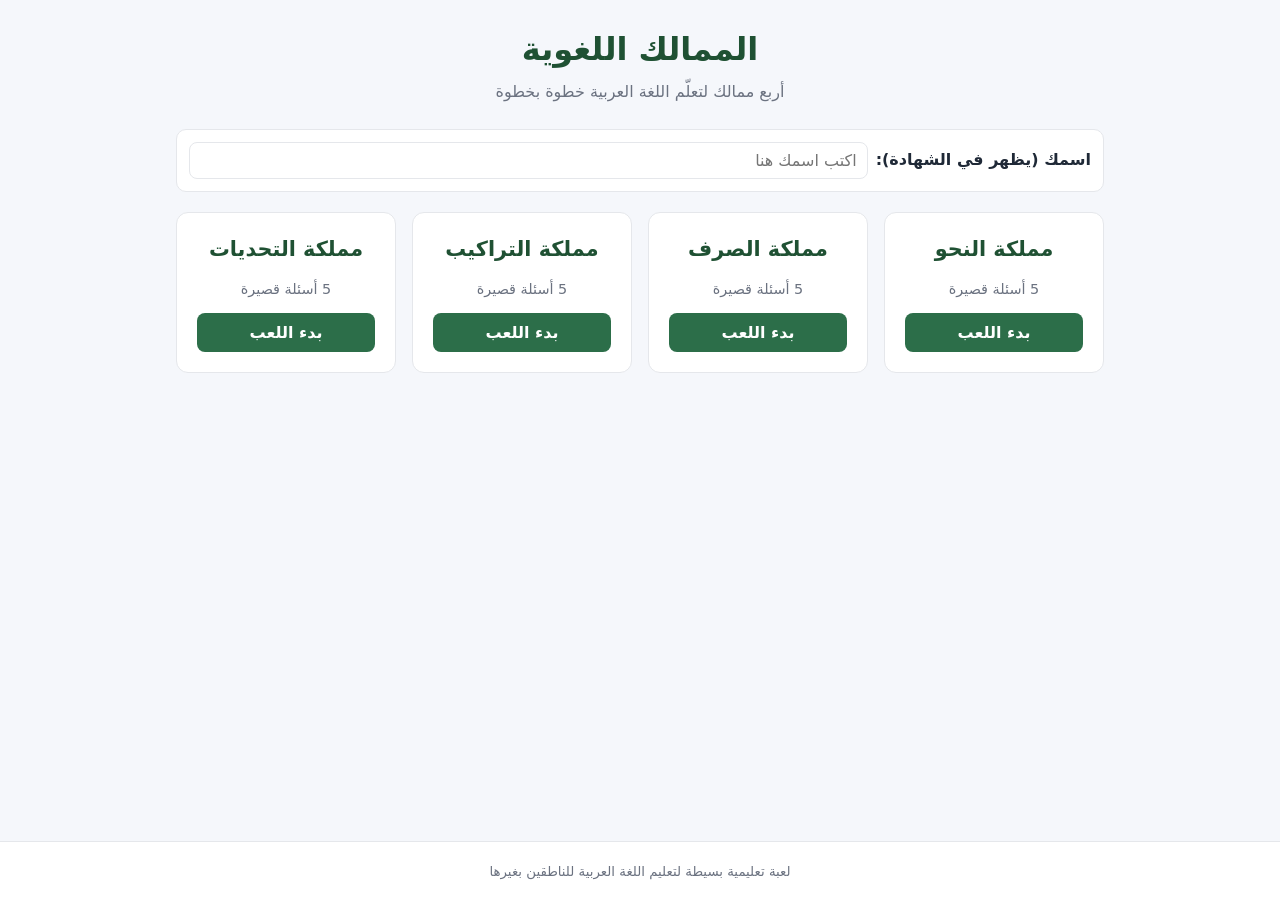
<file: index.html>
<!DOCTYPE html>
<html lang="ar" dir="rtl">
<head>
  <meta charset="UTF-8">
  <meta name="viewport" content="width=device-width, initial-scale=1.0">
  <title>الممالك اللغوية — تعلّم العربية</title>
  <link rel="stylesheet" href="style.css">
</head>
<body>
  <header class="site-header">
    <h1>الممالك اللغوية</h1>
    <p>أربع ممالك لتعلّم اللغة العربية خطوة بخطوة</p>
  </header>

  <main class="container">

    <!-- الصفحة الرئيسية -->
    <section id="home-view" class="view">
      <div class="learner-bar">
        <label for="learner-name">اسمك (يظهر في الشهادة):</label>
        <input type="text" id="learner-name" placeholder="اكتب اسمك هنا" autocomplete="off">
      </div>
      <div class="kingdoms-grid" id="kingdoms-grid"></div>
    </section>

    <!-- صفحة الأسئلة -->
    <section id="quiz-view" class="view hidden">
      <div class="quiz-header">
        <h2 id="quiz-kingdom-title"></h2>
        <span class="progress" id="progress"></span>
      </div>

      <div class="question-card">
        <p class="question-text" id="question-text"></p>
        <div class="options" id="options"></div>
        <div class="feedback hidden" id="feedback"></div>
      </div>

      <div class="quiz-actions">
        <button id="next-btn" class="btn primary hidden" type="button">السؤال التالي</button>
        <button id="back-home-btn" class="btn secondary" type="button">العودة للرئيسية</button>
      </div>
    </section>

    <!-- صفحة النتيجة -->
    <section id="result-view" class="view hidden">
      <div class="result-card">
        <h2>انتهى الاختبار</h2>
        <p id="result-text"></p>
        <div class="result-actions">
          <button id="certificate-btn" class="btn primary" type="button">استعراض الشهادة</button>
          <button id="replay-btn" class="btn secondary" type="button">إعادة اللعب</button>
          <button id="result-home-btn" class="btn secondary" type="button">العودة للرئيسية</button>
        </div>
      </div>
    </section>

  </main>

  <footer class="site-footer">
    <small>لعبة تعليمية بسيطة لتعليم اللغة العربية للناطقين بغيرها</small>
  </footer>

  <script src="app.js"></script>
</body>
</html>
</file>
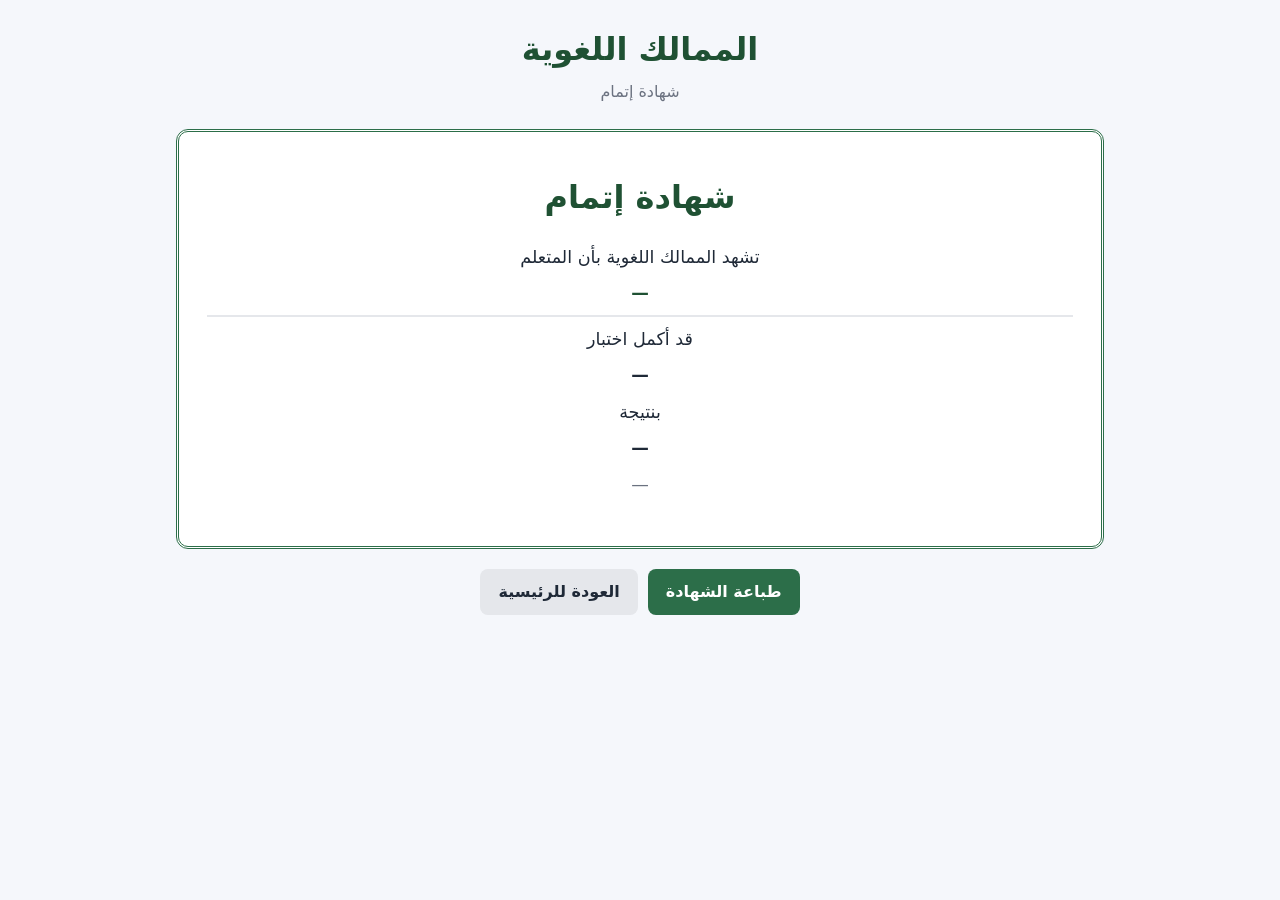
<file: certificate.html>
<!DOCTYPE html>
<html lang="ar" dir="rtl">
<head>
  <meta charset="UTF-8">
  <meta name="viewport" content="width=device-width, initial-scale=1.0">
  <title>شهادة إتمام — الممالك اللغوية</title>
  <link rel="stylesheet" href="style.css">
</head>
<body>
  <header class="site-header">
    <h1>الممالك اللغوية</h1>
    <p>شهادة إتمام</p>
  </header>

  <main class="container">
    <div class="certificate" id="certificate">
      <h1>شهادة إتمام</h1>
      <p>تشهد الممالك اللغوية بأن المتعلم</p>
      <p class="cert-name" id="cert-name">—</p>
      <p>قد أكمل اختبار</p>
      <p class="cert-kingdom" id="cert-kingdom">—</p>
      <p>بنتيجة</p>
      <p class="cert-score" id="cert-score">—</p>
      <p class="cert-date" id="cert-date">—</p>
    </div>

    <div class="cert-actions">
      <button class="btn primary" type="button" onclick="window.print()">طباعة الشهادة</button>
      <a class="btn secondary" href="index.html">العودة للرئيسية</a>
    </div>
  </main>

  <script>
    (function () {
      const raw = localStorage.getItem("arabic_kingdoms_last_result");
      if (!raw) return;
      try {
        const r = JSON.parse(raw);
        document.getElementById("cert-name").textContent =
          (r.learnerName || "").trim() || "المتعلم";
        document.getElementById("cert-kingdom").textContent = r.kingdom || "—";
        document.getElementById("cert-score").textContent =
          `${r.score} من ${r.total} (${r.percent}%)`;
        document.getElementById("cert-date").textContent = r.date || "";
      } catch (e) {
        console.error(e);
      }
    })();
  </script>
</body>
</html>
</file>
<file: style.css>
* { box-sizing: border-box; margin: 0; padding: 0; }

:root {
  --bg: #f5f7fb;
  --card: #ffffff;
  --text: #1f2937;
  --primary: #2c6e49;
  --primary-dark: #1f5133;
  --secondary: #6b7280;
  --border: #e5e7eb;
  --correct: #dcfce7;
  --correct-border: #16a34a;
  --wrong: #fee2e2;
  --wrong-border: #dc2626;
}

body {
  font-family: "Segoe UI", "Tahoma", system-ui, sans-serif;
  background: var(--bg);
  color: var(--text);
  line-height: 1.6;
  min-height: 100vh;
  display: flex;
  flex-direction: column;
}

.site-header { text-align: center; padding: 24px 16px 8px; }
.site-header h1 { font-size: 2rem; color: var(--primary-dark); }
.site-header p { color: var(--secondary); margin-top: 4px; }

.container {
  flex: 1;
  width: 100%;
  max-width: 960px;
  margin: 0 auto;
  padding: 16px;
}

.view.hidden { display: none; }

/* شريط الاسم */
.learner-bar {
  display: flex;
  gap: 8px;
  align-items: center;
  background: var(--card);
  border: 1px solid var(--border);
  padding: 12px;
  border-radius: 10px;
  margin-bottom: 20px;
  flex-wrap: wrap;
}
.learner-bar label { font-weight: 600; }
.learner-bar input {
  flex: 1;
  min-width: 180px;
  padding: 8px 10px;
  border: 1px solid var(--border);
  border-radius: 8px;
  font-family: inherit;
  font-size: 1rem;
}

/* بطاقات الممالك */
.kingdoms-grid {
  display: grid;
  grid-template-columns: repeat(auto-fit, minmax(220px, 1fr));
  gap: 16px;
}
.kingdom-card {
  background: var(--card);
  border: 1px solid var(--border);
  border-radius: 12px;
  padding: 20px;
  text-align: center;
  display: flex;
  flex-direction: column;
  gap: 12px;
  transition: transform 0.15s, box-shadow 0.15s;
}
.kingdom-card:hover {
  transform: translateY(-2px);
  box-shadow: 0 6px 18px rgba(0, 0, 0, 0.07);
}
.kingdom-card h3 { color: var(--primary-dark); font-size: 1.3rem; }
.kingdom-card p { color: var(--secondary); font-size: 0.9rem; }

/* الأزرار */
.btn {
  border: none;
  padding: 10px 18px;
  border-radius: 8px;
  font-size: 1rem;
  cursor: pointer;
  font-family: inherit;
  font-weight: 600;
  transition: background 0.15s;
}
.btn.primary { background: var(--primary); color: #fff; }
.btn.primary:hover { background: var(--primary-dark); }
.btn.secondary { background: #e5e7eb; color: var(--text); }
.btn.secondary:hover { background: #d1d5db; }

/* رأس الاختبار */
.quiz-header {
  background: var(--card);
  border: 1px solid var(--border);
  padding: 14px 16px;
  border-radius: 10px;
  margin-bottom: 16px;
  display: flex;
  justify-content: space-between;
  align-items: center;
  flex-wrap: wrap;
  gap: 10px;
}
.quiz-header h2 { font-size: 1.2rem; color: var(--primary-dark); }
.progress { color: var(--secondary); font-size: 0.95rem; }

/* بطاقة السؤال */
.question-card {
  background: var(--card);
  border: 1px solid var(--border);
  padding: 20px;
  border-radius: 12px;
}
.question-text { font-size: 1.15rem; font-weight: 600; margin-bottom: 18px; }

.options { display: grid; gap: 10px; }
.option-btn {
  text-align: right;
  padding: 12px 14px;
  border: 1px solid var(--border);
  background: #fafbfc;
  border-radius: 8px;
  font-size: 1rem;
  font-family: inherit;
  cursor: pointer;
  transition: background 0.15s, border-color 0.15s;
}
.option-btn:hover:not(:disabled) { background: #eef2f7; border-color: var(--primary); }
.option-btn:disabled { cursor: default; opacity: 0.95; }
.option-btn.correct { background: var(--correct); border-color: var(--correct-border); }
.option-btn.wrong { background: var(--wrong); border-color: var(--wrong-border); }

/* التغذية الراجعة */
.feedback {
  margin-top: 16px;
  padding: 12px 14px;
  border-radius: 8px;
  font-size: 0.98rem;
}
.feedback.hidden { display: none; }
.feedback-correct { background: var(--correct); border: 1px solid var(--correct-border); }
.feedback-wrong { background: var(--wrong); border: 1px solid var(--wrong-border); }
.feedback strong { display: block; margin-bottom: 4px; }

.quiz-actions { margin-top: 16px; display: flex; gap: 10px; flex-wrap: wrap; }

/* النتيجة */
.result-card {
  background: var(--card);
  border: 1px solid var(--border);
  padding: 28px;
  border-radius: 12px;
  text-align: center;
}
.result-card h2 { color: var(--primary-dark); margin-bottom: 12px; }
.result-actions {
  margin-top: 20px;
  display: flex;
  gap: 10px;
  flex-wrap: wrap;
  justify-content: center;
}

/* التذييل */
.site-footer {
  text-align: center;
  padding: 16px;
  color: var(--secondary);
  border-top: 1px solid var(--border);
  background: var(--card);
}

/* الشهادة */
.certificate {
  background: #fff;
  border: 3px double var(--primary);
  border-radius: 12px;
  padding: 40px 28px;
  text-align: center;
}
.certificate h1 { color: var(--primary-dark); font-size: 2rem; margin-bottom: 20px; }
.certificate p { font-size: 1.1rem; margin: 8px 0; }
.cert-name {
  font-size: 1.8rem;
  font-weight: 700;
  color: var(--primary-dark);
  border-bottom: 2px solid var(--border);
  padding-bottom: 8px;
  margin: 12px 0;
}
.cert-kingdom, .cert-score { font-weight: 600; }
.cert-date { color: var(--secondary); margin-top: 20px; }

.cert-actions {
  margin-top: 20px;
  display: flex;
  gap: 10px;
  justify-content: center;
  flex-wrap: wrap;
}
.cert-actions a.btn { text-decoration: none; display: inline-block; padding: 10px 18px; }

@media print {
  .site-header, .site-footer, .cert-actions { display: none; }
  body { background: #fff; }
  .certificate { border-color: #000; }
}
</file>
